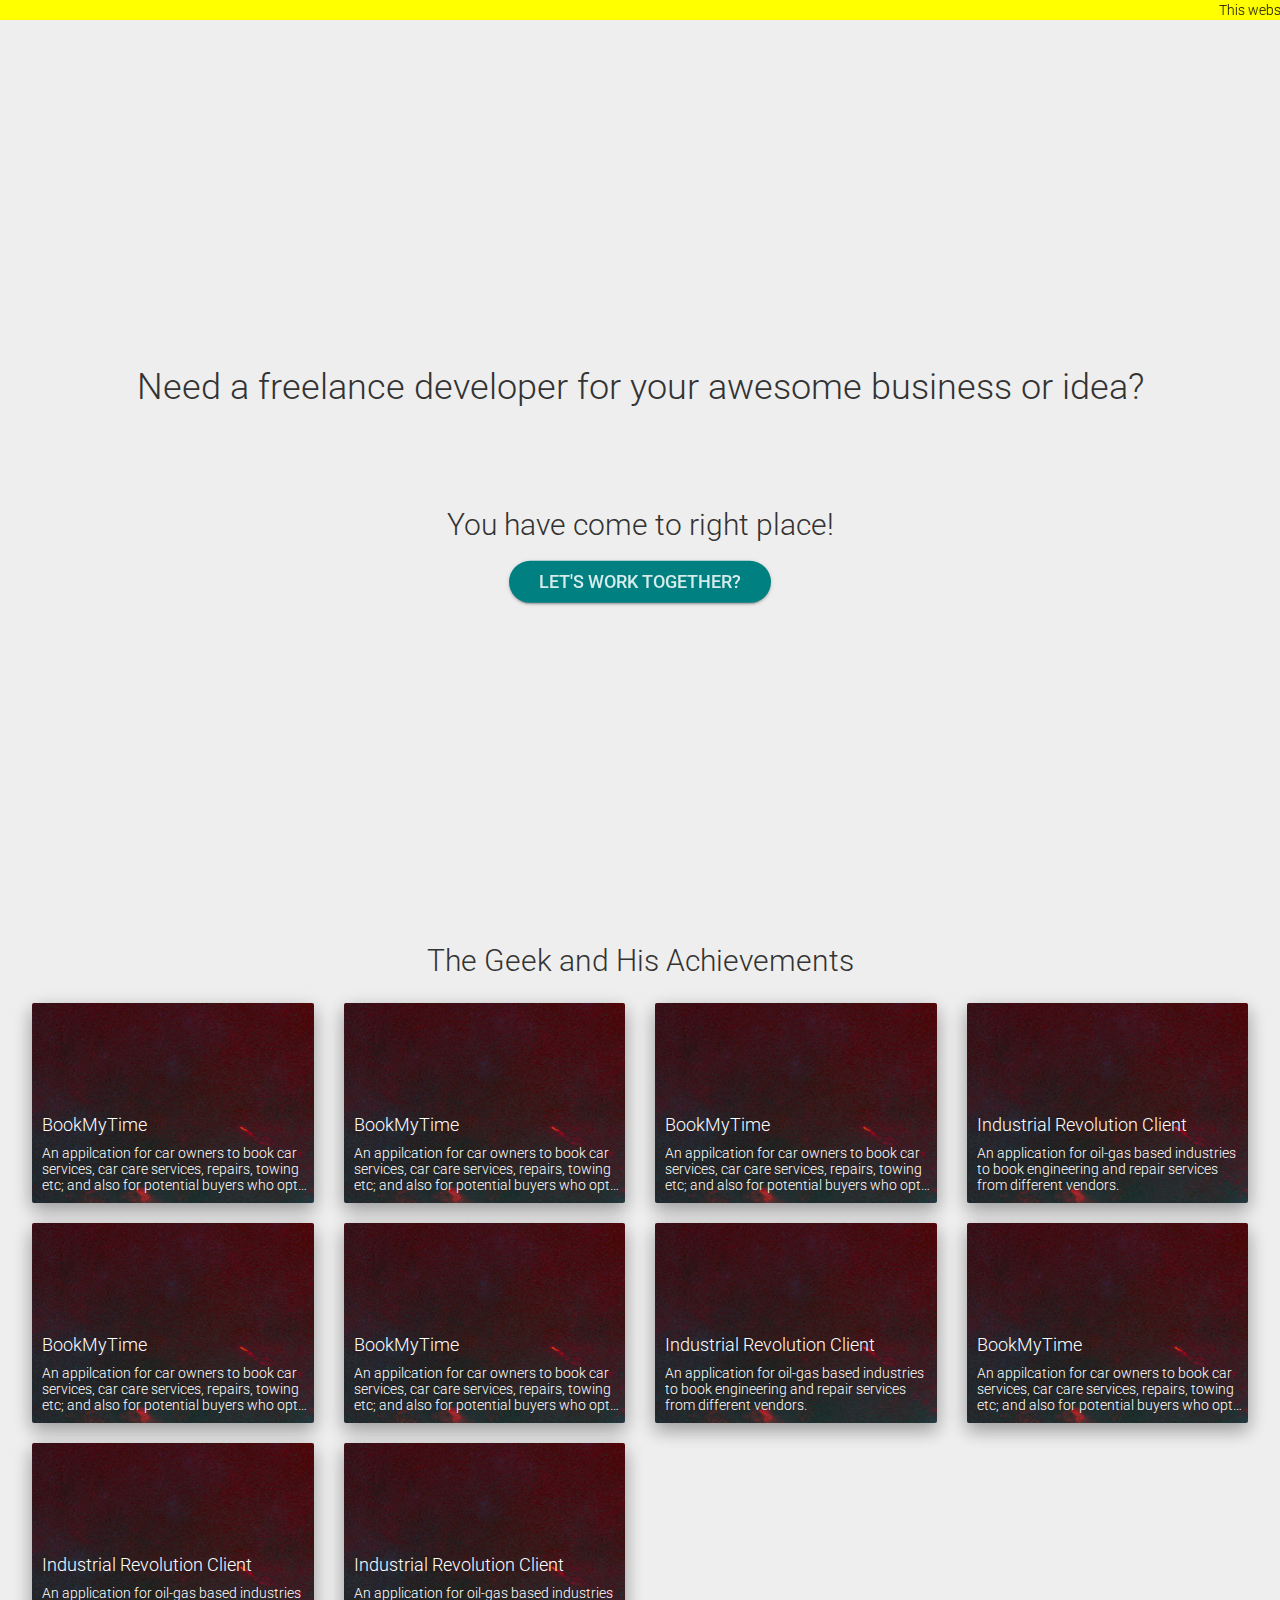
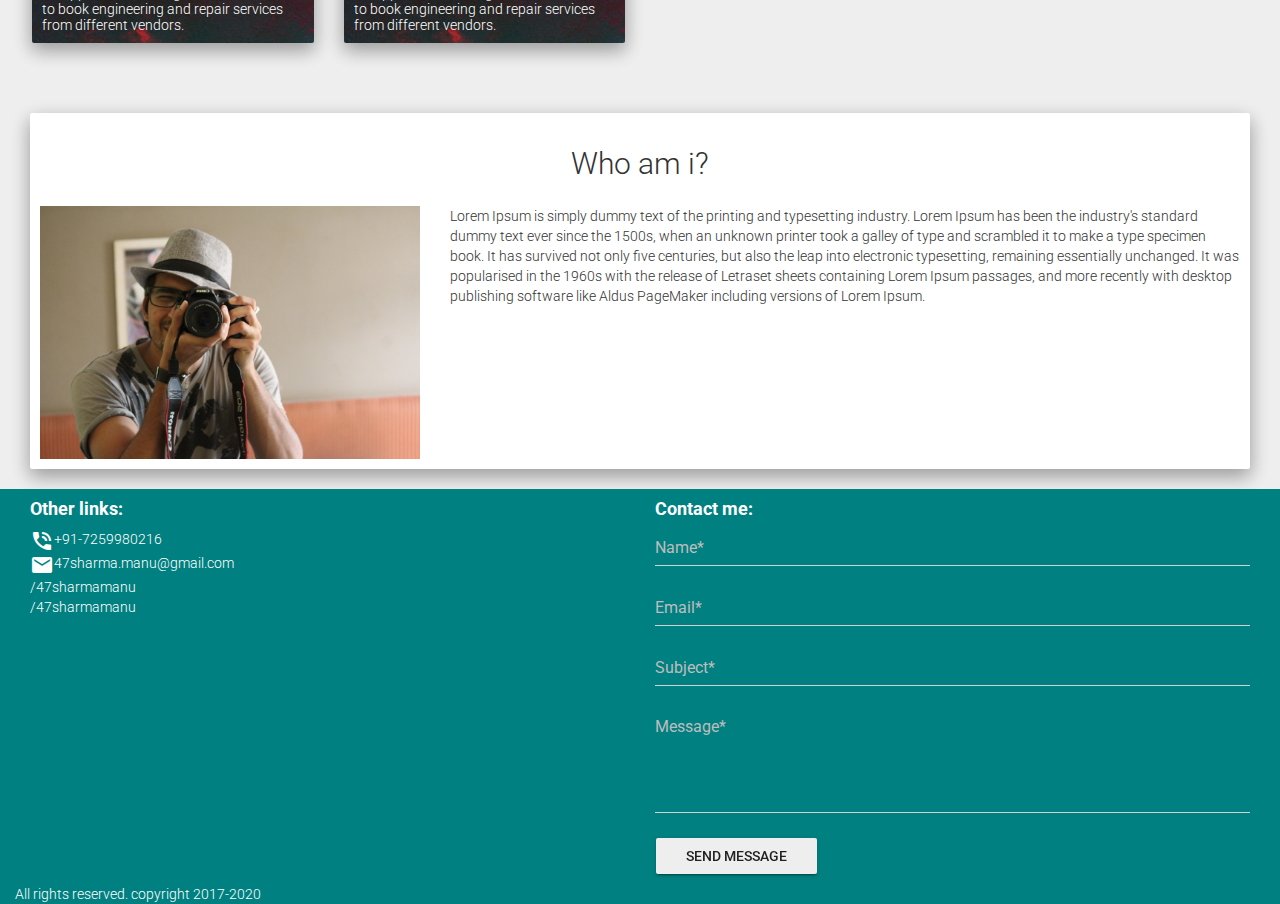
<file: index.html>
<html>

<head>
    <title>Profile - Manu Sharma</title>
    <meta name="author" content="Manu Sharma">
    <meta name="viewport" content="width=device-width, initial-scale=1, maximum-scale=1">
    <!-- Material design fonts and icons -->
    <link href="https://fonts.googleapis.com/css?family=Roboto:100,300,400,500,700" rel="stylesheet">
    <link href="https://fonts.googleapis.com/icon?family=Material+Icons" rel="stylesheet">
    <!-- bootstrap -->
    <!-- <link rel="stylesheet" href="https://maxcdn.bootstrapcdn.com/bootstrap/3.3.7/css/bootstrap.min.css" integrity="sha384-BVYiiSIFeK1dGmJRAkycuHAHRg32OmUcww7on3RYdg4Va+PmSTsz/K68vbdEjh4u" crossorigin="anonymous"> -->
    <link rel="stylesheet" href="css/bootstrap.css">
    <!-- Bootstrap Material Design -->
    <link href="css/bootstrap-material-design.css" rel="stylesheet">
    <link href="css/ripples.min.css" rel="stylesheet">
    <!--this has to be at last to override all other css-->
    <link rel="stylesheet" href="css/common.css">
    <link rel="stylesheet" href="css/animation.css">
    <link rel='stylesheet' href='css/medium.css' />
    <!-- <link rel='stylesheet' media='screen and (min-width: 769px) and (max-width: 18000px)' href='css/medium.css' /> -->
    <!-- jquery -->
    <script src="js/jquery-3.1.1.js"></script>
</head>

<body>
<div style="background-color: yellow; color: black;">
	<marquee>This website is under development. It might have dummy data and some functionality might not work.</marquee>
</div>
<div id="main" class="container-fluid no-padding">
        <div class="welcome-board">
            <div class="welcome">
                <h1 class="title-message">Need a freelance developer for your awesome business or idea?</h1>
                <h2 class="sub-title-message">You have come to right place!</h2>
                <a class="work-together-link btn btn-raised btn-danger">Let's work together?
                    <div class="ripple-container"></div></a>
                </div>
            </div>

            <!-- START: The geek and his achievments -->
            <div class="area-title">
            	The Geek and His Achievements
            </div>
            <div class="project-list">
                <div class="row">
                <div class="col-xs-12 col-sm-4  project-item">
                        <div class="well well-sm well-updated-project-item">
                            <!-- <img src="images/holi1.jpg" class="img-responsive project-img"> -->
                            <div class="project-item-content">
                            	<h4 class=""><a class="text-white">BookMyTime</a></h4>
                            <p class="text-white">An appilcation for car owners to book car services, car care services,
repairs, towing etc; and also for potential buyers who opt to buy new 
cars.</p>
                            </div>
                        </div>
                    </div>
                    <div class="col-xs-12 col-sm-4  project-item">
                        <div class="well well-sm well-updated-project-item">
                            <!-- <img src="images/holi1.jpg" class="img-responsive project-img"> -->
                            <div class="project-item-content">
                            	<h4 class=""><a class="text-white">BookMyTime</a></h4>
                            <p class="text-white">An appilcation for car owners to book car services, car care services,
repairs, towing etc; and also for potential buyers who opt to buy new 
cars.</p>
                            </div>
                        </div>
                    </div>
                    <div class="col-xs-12 col-sm-4  project-item">
                        <div class="well well-sm well-updated-project-item">
                            <!-- <img src="images/holi1.jpg" class="img-responsive project-img"> -->
                            <div class="project-item-content">
                            	<h4 class=""><a class="text-white">BookMyTime</a></h4>
                            <p class="text-white">An appilcation for car owners to book car services, car care services,
repairs, towing etc; and also for potential buyers who opt to buy new 
cars.</p>
                            </div>
                        </div>
                    </div>
                    
                    <div class="col-xs-12 col-sm-4  project-item">
                        <div class="well well-sm well-updated-project-item">
                            <!-- <img src="images/holi1.jpg" class="img-responsive project-img"> -->
                            <div class="project-item-content">
                            	<h4 class=""><a class="text-white">Industrial Revolution Client</a></h4>
                            <p class="text-white">An application for oil-gas based industries to book engineering
and repair services from different vendors.</p>
                            </div>
                        </div>
                    </div>
                    <div class="col-xs-12 col-sm-4  project-item">
                        <div class="well well-sm well-updated-project-item">
                            <!-- <img src="images/holi1.jpg" class="img-responsive project-img"> -->
                            <div class="project-item-content">
                            	<h4 class=""><a class="text-white">BookMyTime</a></h4>
                            <p class="text-white">An appilcation for car owners to book car services, car care services,
repairs, towing etc; and also for potential buyers who opt to buy new 
cars.</p>
                            </div>
                        </div>
                    </div>
                    <div class="col-xs-12 col-sm-4  project-item">
                        <div class="well well-sm well-updated-project-item">
                            <!-- <img src="images/holi1.jpg" class="img-responsive project-img"> -->
                            <div class="project-item-content">
                            	<h4 class=""><a class="text-white">BookMyTime</a></h4>
                            <p class="text-white">An appilcation for car owners to book car services, car care services,
repairs, towing etc; and also for potential buyers who opt to buy new 
cars.</p>
                            </div>
                        </div>
                    </div>
                    <div class="col-xs-12 col-sm-4  project-item">
                        <div class="well well-sm well-updated-project-item">
                            <!-- <img src="images/holi1.jpg" class="img-responsive project-img"> -->
                            <div class="project-item-content">
                            	<h4 class=""><a class="text-white">Industrial Revolution Client</a></h4>
                            <p class="text-white">An application for oil-gas based industries to book engineering
and repair services from different vendors.</p>
                            </div>
                        </div>
                    </div>
                    <div class="col-xs-12 col-sm-4  project-item">
                        <div class="well well-sm well-updated-project-item">
                            <!-- <img src="images/holi1.jpg" class="img-responsive project-img"> -->
                            <div class="project-item-content">
                            	<h4 class=""><a class="text-white">BookMyTime</a></h4>
                            <p class="text-white">An appilcation for car owners to book car services, car care services,
repairs, towing etc; and also for potential buyers who opt to buy new 
cars.</p>
                            </div>
                        </div>
                    </div>
                    <div class="col-xs-12 col-sm-4  project-item">
                        <div class="well well-sm well-updated-project-item">
                            <!-- <img src="images/holi1.jpg" class="img-responsive project-img"> -->
                            <div class="project-item-content">
                            	<h4 class=""><a class="text-white">Industrial Revolution Client</a></h4>
                            <p class="text-white">An application for oil-gas based industries to book engineering
and repair services from different vendors.</p>
                            </div>
                        </div>
                    </div>

                    <div class="col-xs-12 col-sm-4  project-item">
                        <div class="well well-sm well-updated-project-item">
                            <!-- <img src="images/holi1.jpg" class="img-responsive project-img"> -->
                            <div class="project-item-content">
                            	<h4 class=""><a class="text-white">Industrial Revolution Client</a></h4>
                            <p class="text-white">An application for oil-gas based industries to book engineering
and repair services from different vendors.</p>
                            </div>
                        </div>
                    </div>
                    <div class="clearfix"></div>
                </div>
            </div>
            <!-- END: The geek and his achievments -->

            <!-- START: Who am i? -->
            <div class="who-am-i">
            	<div class="well well-sm">
            	 	<div class="area-title">
            			Who am i?
            		</div>
            		<div class="row">
            			<img class="img-responsive col-sm-4" src="images/myImageCamera.jpg">
            			<p class="col-sm-8">Lorem Ipsum is simply dummy text of the printing and typesetting industry. Lorem Ipsum has been the industry's standard dummy text ever since the 1500s, when an unknown printer took a galley of type and scrambled it to make a type specimen book. It has survived not only five centuries, but also the leap into electronic typesetting, remaining essentially unchanged. It was popularised in the 1960s with the release of Letraset sheets containing Lorem Ipsum passages, and more recently with desktop publishing software like Aldus PageMaker including versions of Lorem Ipsum.</p>
            		</div>
            	</div>
            </div>

            <!-- END Who am i? -->

            <!-- START: footer -->
            <footer class="footer">
            	<div class="row">

            		<div class="col-sm-6">
            			<h4><strong>Other links:</strong></h4>

            			<ul>
            				<li><a class="footer-links" href=""><i class="material-icons">phone_in_talk</i>+91-7259980216</a></li>
            				<li><a class="footer-links" href=""><i class="material-icons">mail</i>47sharma.manu@gmail.com</a></li>
            				<li><a class="footer-links" href="">/47sharmamanu</a></li>
            				<li><a class="footer-links" href="">/47sharmamanu</a></li>
            			</ul>
            		</div>

            		<div class="col-sm-6">
            			<h4><strong>Contact me:</strong></h4>

            			<!-- contact me Form -->

            			<div class="form-group row">
						  <div class="col-10">
						    <input class="form-control footer-form-control" type="text"	 placeholder="Name*">
						    <div class="help-block footer-help-block with-errors">Please enter your name. Nick name is fine too.</div>
						  </div>
						</div>

						<div class="form-group row">
						  <div class="col-10">
						    <input class="form-control footer-form-control" type="email" placeholder="Email*">
						    <div class="help-block footer-help-block with-errors">Please enter your valid email address</div>
						  </div>
						</div>

						<div class="form-group row">
						  <div class="col-10">
						    <input class="form-control footer-form-control" type="text" placeholder="Subject*">
						    <div class="help-block footer-help-block with-errors">Please enter subject</div>
						  </div>
						</div>

						<div class="form-group row">
						  <div class="col-10">
						    <textarea class="form-control footer-form-control" type="text" placeholder="Message*" rows="4"></textarea>
						    <div class="help-block footer-help-block with-errors">Please enter message for me.</div>
						  </div>
						</div>

                		<input type="submit" class="btn btn-raised btn-send" value="Send message">
            		
            	</div>

            	<div class=""> All rights reserved. copyright 2017-2020</div>
            </footer>
            <!-- END: footer -->
        </div>
        <!-- bootstrap js -->
        <script type="text/javascript" src="js/bootstrap.js"></script>
        <!-- Material js -->
        <script type="text/javascript" src="js/material.js"></script>
        <script type="text/javascript" src="js/ripples.js"></script>
        <!-- js files -->
        <script type="text/javascript" src="js/index.js"></script>
    </body>

    </html>
</file>
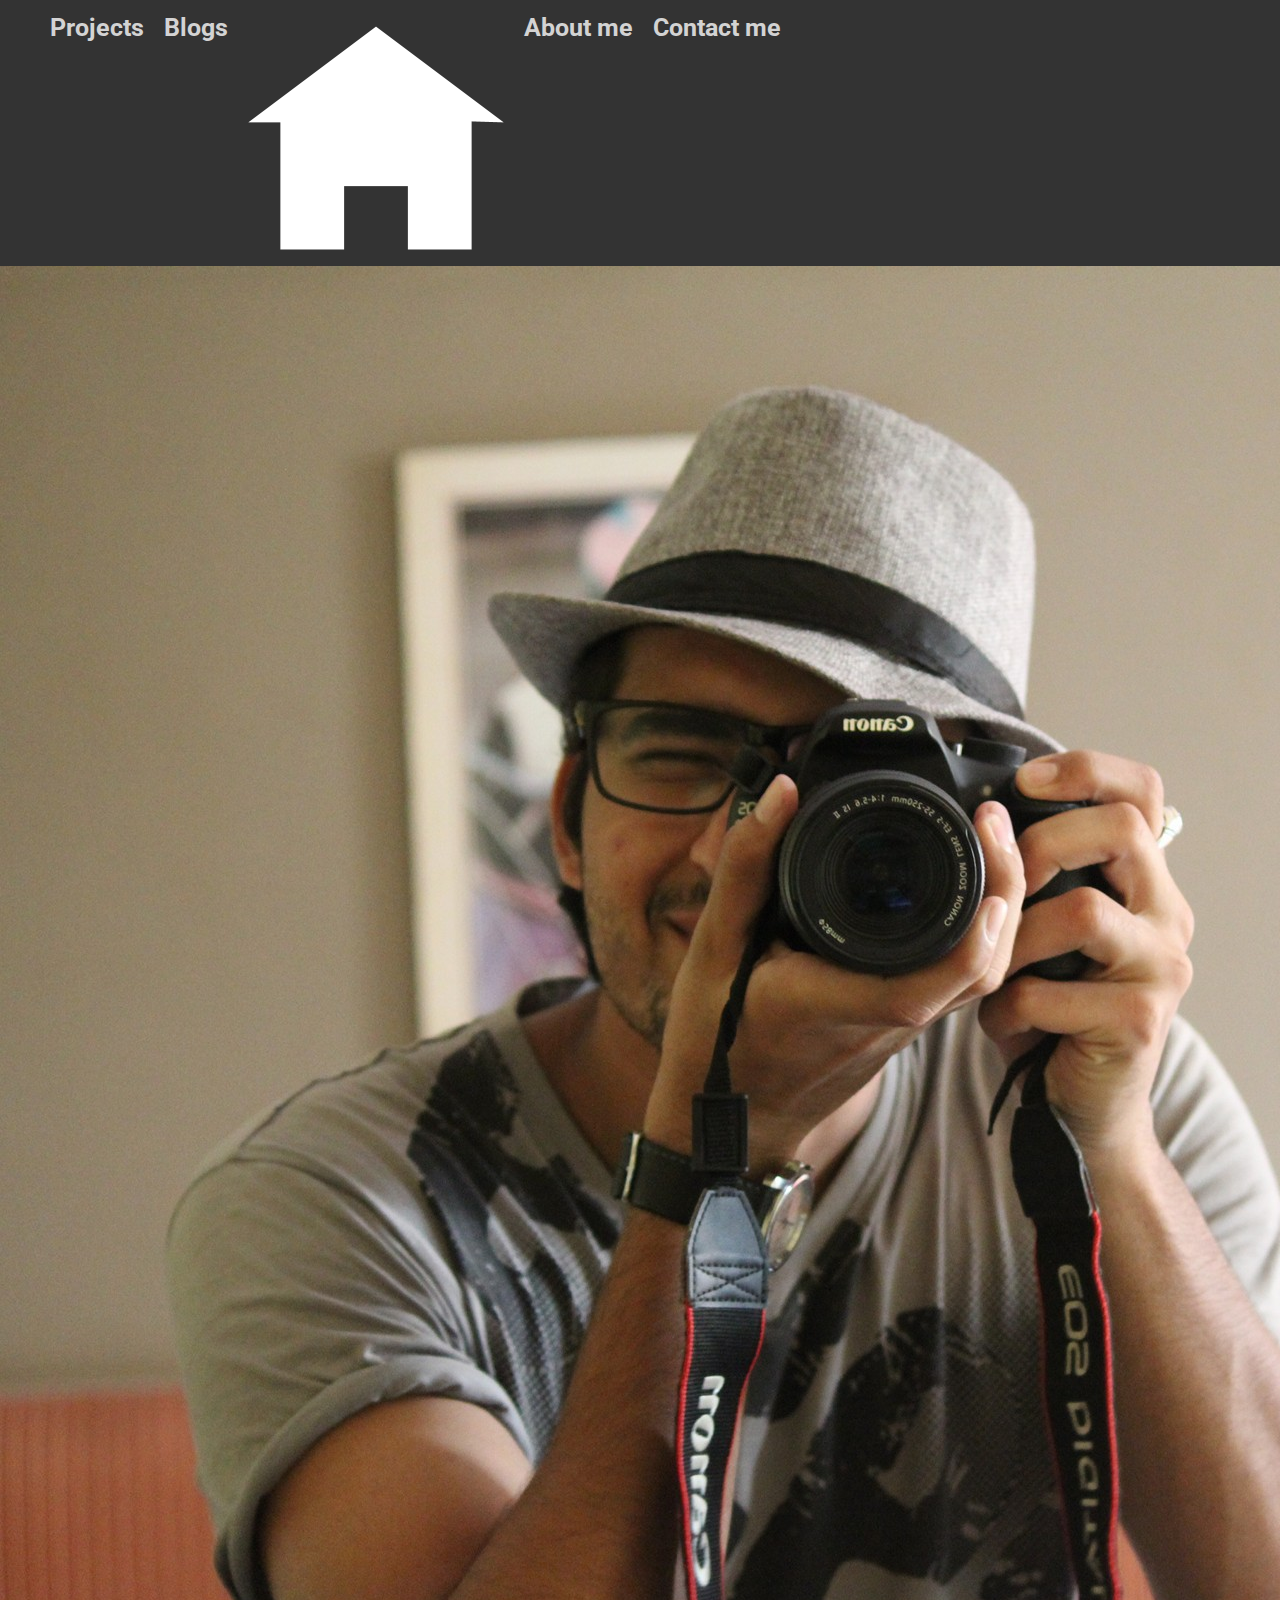
<file: about-me.html>
<html>

<head>
    <link rel="stylesheet" href="https://maxcdn.bootstrapcdn.com/bootstrap/3.3.7/css/bootstrap.min.css" integrity="sha384-BVYiiSIFeK1dGmJRAkycuHAHRg32OmUcww7on3RYdg4Va+PmSTsz/K68vbdEjh4u" crossorigin="anonymous">
    <link href="https://fonts.googleapis.com/css?family=Roboto:100,300,400,500,700" rel="stylesheet">
    <!--this has to be at last to override all other css-->
    <link rel="stylesheet" href="css/animation.css">
    <link rel="stylesheet" href="css/index.css"> </head>

    <body>
        <!-- <div style="background-color: #ffff00;color: #000"><marquee>This Web site is under development.</marquee></div> -->
        <div class="m-background">
            <!-- do nothing this is for background -->
            <div class="black-tint"></div>
        </div>
        <div class="m-content">
            <div class = m-nav-bar>
                <ul>
                    <li><a href="#somehwere">Projects</a></li>
                    <li><a href="#somehwere">Blogs</a></li>
                    <li><a href="index.html"><img class="home-img" src="images/home.png"></a></li>
                    <li><a href="#somehwere">About me</a></li>
                    <li><a href="#somehwere">Contact me</a></li>
                </ul>
            </div>

            <div class="welcome-board">
                <div class="welcome">
                    <div class="profile-image-div"><img class="profile-img" src="images/myImageCamera.jpg"></div>
                    <div class="profile-summary-div"></div>
                </div>
            </div>
        </div>
    </body>

    </html>
</file>
<file: css/common.css>
@font-face {
    font-family: blacksword;
    src: url(../fonts/Blacksword.otf);
}

@font-face {
    font-family: greatvibes;
    src: url(../fonts/GreatVibes-Regular.ttf);
}

.text-black{
    color:black !important; 
}

.text-accent{
    color:#d82b72 !important; 
}

.text-white{
    color:#FFFFFF !important; 
}

.no-padding{
	padding: 0px !important;
}
</file>
<file: css/animation.css>
@-webkit-keyframes slideIn {
    from {bottom: -300px; opacity: 0}
    to {bottom: 0; opacity: 1}
}

@keyframes slideIn {
    from {bottom: -300px; opacity: 0}
    to {bottom: 0; opacity: 1}
}

@-webkit-keyframes fadeIn {
    from {opacity: 0}
    to {opacity: 1}
}

@keyframes fadeIn {
    from {opacity: 0}
    to {opacity: 1}
}
</file>
<file: css/medium.css>
*{
    /*border:1px solid red;*/
}

@font-face {
    font-family: blacksword;
    src: url(../fonts/Blacksword.otf);
}

@font-face {
    font-family: greatvibes;
    src: url(../fonts/GreatVibes-Regular.ttf);
}

body {
    font-size: 14px;
}

ul{
list-style-type: none;
padding: 0px !important;
}


.menu-link{
    font-family: inherit;
    text-decoration: none !important;
    color: inherit;
    padding: 5px;
}

.menu-link:hover{
    color: #ffff00;
    border-bottom: 1px solid;
}

img{
    max-width:100%;
    max-height:100%;
}

.sidenav {
    height: 100%; /* 100% Full-height */
    width: 0; /* 0 width - change this with JavaScript */
    position: fixed; /* Stay in place */
    z-index: 1; /* Stay on top */
    top: 0;
    left: 0;
    display: none;
    background-color: #111; /* Black*/
    overflow-x: hidden; /* Disable horizontal scroll */
    padding-top: 60px; /* Place content 60px from the top */
    transition: 0.5s; /* 0.5 second transition effect to slide in the sidenav */
}

.m-background{
    background: url("../images/myImageCamera.jpg") no-repeat;
    height: 100%;
    width:100%;
    min-width: 100%;
    min-height: 100%;
    background-size: cover;
    position: fixed;
    top: 0;
    left: 0;
    z-index: -1;
}

.hamburger-container{
    position: fixed;
    font-size: 21px;
    top: 20px;
    left: 20px;
    display: none;
    background-color: background-color: rgba(0, 0, 0, 0.88);
    z-index: 3;
}

.black-tint{
    background-color: rgba(0, 0, 0, 0.66);
    height: : 100%;
    width:100%;
    min-width: 100%;
    min-height: 100%;
}

/*index page*/
.m-content{
    /*background-color: rgba(0, 0, 0, 0.66);*/
    min-height: : 100%;
    width:100%;
    min-width: 100%;
    min-height: 100%;
    z-index: 0;
}

.home-img{
    height: 32px;
    width: 32px;
}

.m-nav-bar{
    padding-top: 20px;
    padding-bottom: 20px;
    margin: 0 auto;
    width: 99%;
    height: 10%
}

.welcome-board{
    position: relative;
    width: 100%;
    display: inline-block;
    height: 100%;
}

.welcome{
    text-align: center;
    position: relative;
    top: 50%;
    transform: translateY(-50%);
}l̥

.title-message{
    font-size: 60px;
}

.sub-title-message{
    margin-top: 100px;
}


.work-together-link{
    font-size: 15px;
    background-color: #008080 !important;
    border-radius: 25px !important;
    font-size: 18px;
}


.project-list{
    width: 95%;
    margin: auto;
    position: relative;
}

.project-item .well h4{
    overflow: hidden;
   text-overflow: ellipsis;
   display: -webkit-box;
   line-height: 20px;     /* fallback */
   max-height: 20px;      /* fallback */
   -webkit-line-clamp: 1; /* number of lines to show */
   -webkit-box-orient: vertical;
}

.well-updated-project-item{
    padding: 0px !important;
    background: url("../images/holi1.jpg") no-repeat;
    min-height: 200px;
    padding: 10px !important;
    position: relative;
}

.project-item-content{
    position: absolute;
    bottom: 0;
}

.project-item .well p{
    overflow: hidden;
   text-overflow: ellipsis;
   display: -webkit-box;
   line-height: 16px;     /* fallback */
   max-height: 48px;      /* fallback */
   -webkit-line-clamp: 3; /* number of lines to show */
   -webkit-box-orient: vertical;
}

.area-title{
    font-size: 30px;
    text-align: center;
    padding: 20px;
}

.who-am-i{
    margin-top: 50px;
    padding-right: 30px;
    padding-left: 30px;
}

.line{
    border-top:2px solid;
    border-color: #d82b72;
    color: #d82b72;
    margin: auto;
    position: relative;
    top: 50%;
}

.line-container{
    height: 100%;
}

.sub-header-div{
    padding-top: 30px;
    height: 20px;
    margin-bottom: 50px;
    width: 100%;
    margin-left: 0px;
    margin-right: 0px;
    position: relative;
    text-align: center;
}

.sub-header-text{
    border-radius: 25px;
    border: 2px solid #d82b72;
    position: relative;
    top: 50%;
    font-size: 20px;
    background-color: #d82b72;
    transform: translateY(-50%);
}

footer{
    background-color: #008080;
    color: white;
    padding-right: 30px;
    padding-left: 30px;
}

.footer-links{
    color: white;
}

.footer-links:hover{
    color: white;
}

.form-group{
    margin-top: 8px !important;
}

.footer-form-control{
    color: white;
}

.footer-help-block{
    color: white;
}

@media screen and (min-width: 900px){
    .project-item{
        width: 25%;
}
}
</file>
<file: css/index.css>
body {
    background-color: #333333;
    font-family: 'Roboto', sans-serif;
    color: white;
}

top-line {
    margin-top: 10px;
    background-color: #00827f !important;
}

hr {
    margin-bottom: 0px;
    border-bottom: 1px solid teal;
}

h1 {
    font-size: 70px;
}

.nav-quick-links {
    text-decoration: none;
    padding-top: 20px;
    padding-bottom: 20px;
    margin: auto;
    width: 95%;
}

li {
    float: left;
    list-style-type: none;
    display: inline;
    padding-left: 10px;
    padding-right: 10px;
    font-size: 25px;
    font-weight: 700;
}

@media (max-width:400px){

}

a{
    color:#D3D3D3;
}

a:hover,
a:focus{
    color:white;
    border-bottom: 1px solid white;
}

a:link,
a:visited,
a:hover,
a:focus,
a:active {
    text-decoration: none;
}

align-right {
    align-content: flex-end;
}

.bordered {
    border: 2px solid white;
}

.main-content {
    z-index: -1;
    position: fixed;
    left: 0;
    top: 0;
    height: 95%;
    width: 100%;
}

.first-section {
    -webkit-animation-name: fadeIn; /* Fade in the background */
    -webkit-animation-duration: 5s;
    animation-name: fadeIn;
    animation-duration: 5s
}

.center-vertical {
    position: relative;
    top: 50%;
    transform: translateY(-50%);
}

.center-horizontal {
    text-align: center;
    align-items: center;
}

.teal {
    color: #00827f !important;
}

.work-experience{
    position: relative;
}

.icon-100-25 {
    width: 100px;
    height: 25px;
}

.icon-15 {
    width: 15px;
    height: 15px;
}

.drive-images{
    height: 200px;
}

/* The Modal (background) */
.modal {
    display: none; /* Hidden by default */
    position: fixed; /* Stay in place */
    z-index: 5; /* Sit on top */
    left: 0;
    top: 0;
    width: 100%; /* Full width */
    height: 100%; /* Full height */
    overflow: auto; /* Enable scroll if needed */
    background-color: rgb(0,0,0); /* Fallback color */
    background-color: rgba(0,0,0,0.4); /* Black w/ opacity */
    -webkit-animation-name: fadeIn; /* Fade in the background */
    -webkit-animation-duration: 0.4s;
    animation-name: fadeIn;
    animation-duration: 0.4s
}

/* Modal Content */
.modal-content {
    position: fixed;
    bottom: 0;
    background-color: #fefefe;
    width: 100%;
    -webkit-animation-name: slideIn;
    -webkit-animation-duration: 0.4s;
    animation-name: slideIn;
    animation-duration: 0.4s
}

/* The Close Button */
.close {
    color: white;
    float: right;
    font-size: 28px;
    font-weight: bold;
}

.close:hover,
.close:focus {
    color: #000;
    text-decoration: none;
    cursor: pointer;
}

.modal-header {
    padding: 2px 16px;
    background-color: #5cb85c;
    color: white;
}

.modal-body {padding: 2px 16px;}

.modal-footer {
    padding: 2px 16px;
    background-color: #5cb85c;
    color: white;
}
</file>
<file: css/ripples.min.css>
.withripple{position:relative}.ripple-container{position:absolute;top:0;left:0;z-index:1;width:100%;height:100%;overflow:hidden;border-radius:inherit;pointer-events:none}.ripple{position:absolute;width:20px;height:20px;margin-left:-10px;margin-top:-10px;border-radius:100%;background-color:#000;background-color:rgba(0,0,0,.05);-webkit-transform:scale(1);-ms-transform:scale(1);-o-transform:scale(1);transform:scale(1);-webkit-transform-origin:50%;-ms-transform-origin:50%;-o-transform-origin:50%;transform-origin:50%;opacity:0;pointer-events:none}.ripple.ripple-on{-webkit-transition:opacity .15s ease-in 0s,-webkit-transform .5s cubic-bezier(.4,0,.2,1) .1s;-o-transition:opacity .15s ease-in 0s,-o-transform .5s cubic-bezier(.4,0,.2,1) .1s;transition:opacity .15s ease-in 0s,transform .5s cubic-bezier(.4,0,.2,1) .1s;opacity:.1}.ripple.ripple-out{-webkit-transition:opacity .1s linear 0s!important;-o-transition:opacity .1s linear 0s!important;transition:opacity .1s linear 0s!important;opacity:0}
/*# sourceMappingURL=ripples.min.css.map */
</file>
